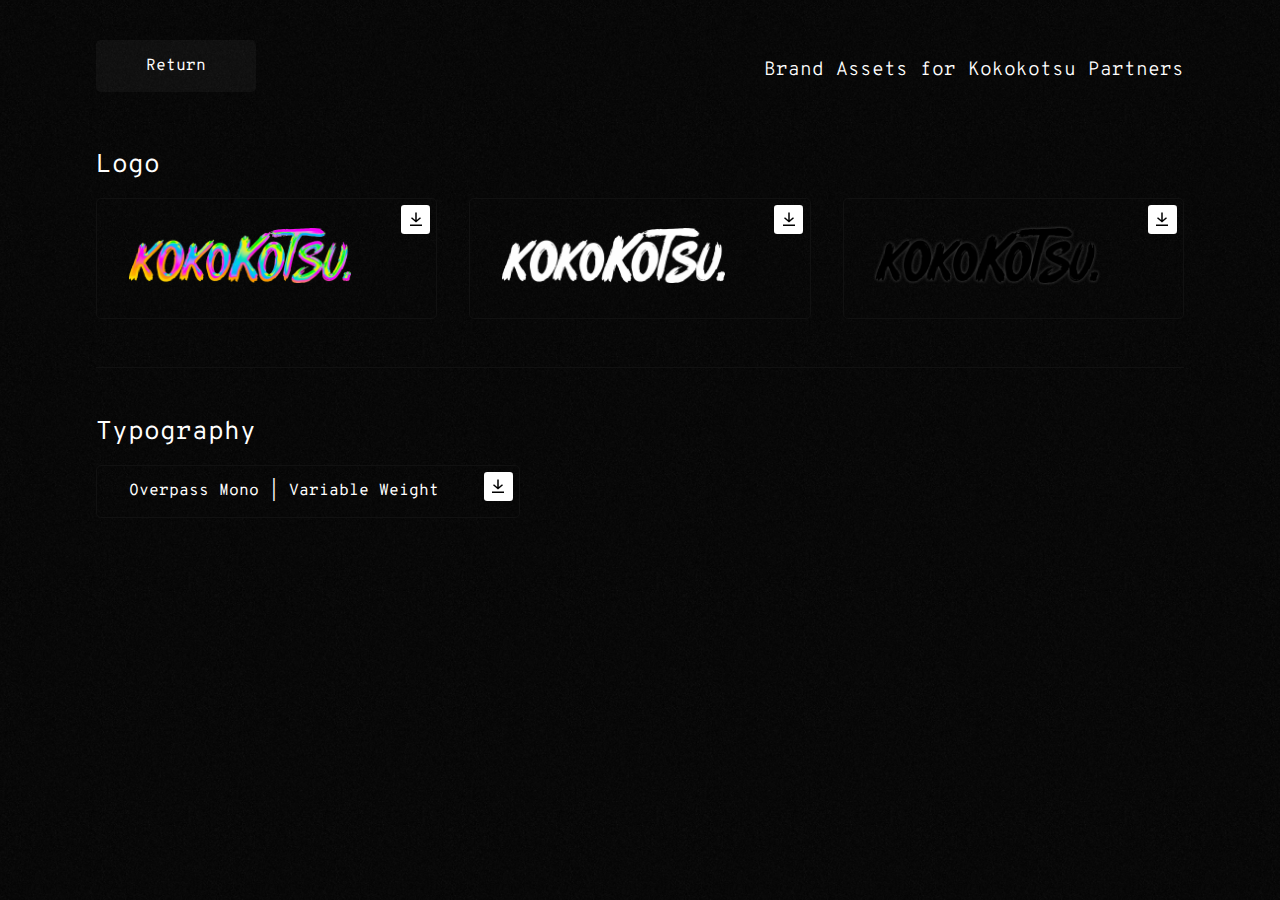
<file: brand-assets.html>
<!DOCTYPE html>
<html lang="en">
<head>

    <!-- Google tag (gtag.js) -->
    <script async src="https://www.googletagmanager.com/gtag/js?id=G-93ENQ68ZPR"></script>
    <script>
    window.dataLayer = window.dataLayer || [];
    function gtag(){dataLayer.push(arguments);}
    gtag('js', new Date());

    gtag('config', 'G-93ENQ68ZPR');
    </script>

    <meta charset="UTF-8">
    <meta http-equiv="X-UA-Compatible" content="IE=edge">
    <meta name="viewport" content="width=device-width, initial-scale=1.0">
    <title>Brand Assets for Partners · Kokokotsu</title>
    
    <link rel="stylesheet" href="./main.css">
    <link rel="shortcut icon" href="favicon.ico" type="image/x-icon">
</head>
<body class="brand_assets_body">

    <main>

        <a href="./index.html" class="return">Return</a>

        <h1>Brand Assets for Kokokotsu Partners</h1>

        <span class="asset_type">Logo</span>

        <div class="assets_ctnr">

            <div class="asset" title="Default version">
                <picture loading="lazy">
                    <source srcset="assets/brand-assets/previews/logo-default.webp" type="image/webp">
                    <source srcset="assets/brand-assets/previews/logo-default.png" type="image/png">
                    <img src="assets/brand-assets/previews/logo-default.png" alt="Default Logo" draggable="false">
                </picture>

                <a href="assets/brand-assets/kokokotsu-logo-default.png" download title="download asset"></a>
            </div>

            <div class="asset" title="White version">
                <picture loading="lazy">
                    <source srcset="assets/brand-assets/previews/logo-white.webp" type="image/webp">
                    <source srcset="assets/brand-assets/previews/logo-white.png" type="image/png">
                    <img src="assets/brand-assets/previews/logo-white.png" alt="Default Logo" draggable="false">
                </picture>

                <a href="assets/brand-assets/kokokotsu-logo-white.png" download title="download asset"></a>
            </div>

            <div class="asset black_version" title="Black version">
                <picture loading="lazy">
                    <source srcset="assets/brand-assets/previews/logo-black.webp" type="image/webp">
                    <source srcset="assets/brand-assets/previews/logo-black.png" type="image/png">
                    <img src="assets/brand-assets/previews/logo-black.png" alt="Default Logo" draggable="false">
                </picture>

                <a href="assets/brand-assets/kokokotsu-logo-black.png" download title="download asset"></a>
            </div>

        </div>

        <div class="divider"></div>
        
        <span class="asset_type">Typography</span>

        <div class="assets_ctnr">

            <div class="asset">
                <p class="asset_text">Overpass Mono | Variable Weight</p>

                <a href="assets/fonts/OverpassMono-VariableFont_wght.ttf" download title="download asset"></a>
            </div>

        </div>
    </main>
</body>
</html>
</file>
<file: main.css>
html,
body,
p,
h1,
h2,
h3,
h4,
h5,
h6 {
  margin: 0;
  cursor: default;
}

@font-face {
  font-family: Overpass Mono;
  src: url(assets/fonts/OverpassMono-VariableFont_wght.ttf);
}

:root {
  --light: #ffffff;
  --lightb: #aaa;
  --dark: #0A090B;
  --c1: #fccf03;
  --c1a: pink;
}

html {
  font-size: 16px;
  scroll-behavior: smooth;
}

body {
  background-color: var(--dark);
  color: var(--dark);
  overflow-x: hidden;
  overflow-y: auto;
  background-image: url(assets/noise.jpg);
  background-image: -webkit-image-set(url(assets/noise.jpg) 1x, url(assets/noise.avif) 1x);
  background-position: center;
  background-size: clamp(26vh, 16vw, 30vh);
}

body,
button,
input {
  font-family: 'Overpass Mono', sans-serif;
}

input:focus {
  outline: none;
}

a {
  text-decoration: none;
  color: unset;
}

b {
  font-weight: 900;
}

img {
  user-select: none;
  max-width: 100%;
}

body::-webkit-scrollbar, .side_section > .content::-webkit-scrollbar, .drinks_ctnr::-webkit-scrollbar, ::-webkit-scrollbar {
  width: 0.4rem;
}

::-webkit-scrollbar-track {
  background-color: var(--light);
}

.work_with_us_ctnr::-webkit-scrollbar-track, .about_us_ctnr::-webkit-scrollbar-track {
  background-color: var(--dark);
}

::-webkit-scrollbar-thumb {
  background-color: var(--dark);
}

.work_with_us_ctnr::-webkit-scrollbar-thumb, .about_us_ctnr::-webkit-scrollbar-thumb {
  background-color: var(--light);
}

.width1 {
  width: clamp(10rem, 85vw, 80rem);
  margin: 0 auto;
}

::selection {
  color: var(--dark);
  background-color: var(--light);
  font-weight: 900;
}

/* END OF GLOBAL STYLES */





















.neon {
  position: fixed;
}

.neon:after, .neon:before {
  position: absolute;
}

#who-we-are-bt {
  position: relative;
  /* background: #080808; */
}

#who-we-are-bt:before {
  content: '';
  position: absolute;
  inset: -0.15rem;
  background-image: linear-gradient(90deg, #fb0094, #0ff, #ff0, #fb0094);
  z-index: -1;
  border-radius: 0.3rem;
  animation: steamBt 2s linear infinite;
  background-size: 76%;
  background-position: 0 0;
  opacity: 0.8;
}

.neon, .neon:after, .neon:before {
  right: 0;
  height: 100%;
  background-image: linear-gradient(0deg, #f00, #fb0094, #00f, #0f0, #ff0, #f00);
  animation: steam 4s linear infinite reverse;
  background-size: 100%;
  z-index: 8;
  pointer-events: none;
}

.neon {
  width: clamp(0.15rem, 0.8vw, 0.25rem);
}

.neon:after {
  content: '';
  filter: blur(1.4rem);
  width: clamp(0.15rem, 0.8vw, 0.4rem);
}

.neon:before {
  content: '';
  filter: blur(6rem);
  width: clamp(1rem, 3vw, 2rem);
}

@keyframes steam {
  0% {
    background-position: 0 0;
  }

  100% {
    background-position: 0 100vh;
  }
}

@keyframes steamBt {
  0% {
    background-position: 0 0;
  }

  100% {
    background-position: 640% 0;
  }
}


.logo {
  position: absolute;
  transform: rotate(-90deg) translate(-50%, 150%);
  width: clamp(17rem, calc(64vw + 11vh), 30rem);
  max-width: unset;
  right: clamp(1.5rem, 8vw, 10rem);
  z-index: 3;
}

.logo img {
  display: flex;
  width: 100%;
}

.left_ctnr {
  position: absolute;
  top: clamp(2.5rem, 5vw, 7rem);
  left: clamp(1.5rem, 9vw, 3rem);
  /* bottom: clamp(1.5rem, 7vw, 4rem); */
  display: flex;
  flex-direction: column;
  justify-content: space-between;
  align-items: flex-start;
  /* height: 10rem; */
}

.menu_address_ctnr {
  width: clamp(10rem, 83vw, 41rem);
  display: flex;
  flex-direction: column;
  gap: 0.9rem;
  position: relative;
  z-index: 2;
  padding-bottom: 8rem;
}

.menu_ctnr {
  list-style: none;
  justify-content: flex-end;
  gap: clamp(0.6rem, 7vw, 1.8rem);
  color: var(--light);
  line-height: 1;
  margin: 0;
  padding: 0 clamp(0rem, 2vw, 3rem) clamp(1rem, 8vw, 1.5rem) clamp(1.5rem, 9vw, 3rem);
  margin-left: calc(clamp(1.5rem, 9vw, 3rem) * -1);
  box-sizing: border-box;
  /* max-width: 38rem; */
  flex: 1;
  position: relative;
  z-index: 3;
}

.menu_ctnr:hover::-webkit-scrollbar-thumb {
  background-color: rgba(255, 255, 255, 0.3);
}

.menu_ctnr > li {
  display: flex;
  flex-direction: column;
  gap: clamp(0.2rem, 1.5vw, 0.6rem);
  align-items: stretch;
}

.menu_ctnr > li:not(:last-child) {
  margin-bottom: clamp(1.4rem, 12vw, 4rem);
}

.menu_ctnr > li > div {
  display: flex;
  gap: clamp(0.6rem, 2vw, 1.2rem);
  align-items: baseline;
  justify-content: space-between;
}

.menu_ctnr h2, .menu_ctnr .price {
  font-weight: 100;
  font-size: clamp(1.1rem, 5.5vw, 1.4rem);
}

.menu_ctnr > .divider {
  width: 100%;
  margin: clamp(3rem, 4vw, 3.5rem) 0;
  height: 0.0625rem;
  background-color: #161616;
}

.menu_ctnr li .divider {
  flex: 1;
  width: 100%;
  height: 0.0625rem;
  border-radius: 1rem;
}

.menu_ctnr li:nth-child(even) .divider {
  background-image: linear-gradient(90deg, #ffff6a, #0ff, #ff5bbc);
}

.menu_ctnr li:nth-child(odd) .divider {
  background-image: linear-gradient(270deg, #ffff6a, #0ff, #ff5bbc);
}

.menu_ctnr .price_ctnr {
  display: flex;
  gap: clamp(0.6rem, 1vw, 0.9rem);
  align-items: center;
  /* text-transform: uppercase; */
  /* min-width: 3rem; */
  justify-content: left;
}

.menu_ctnr .price_detail {
  font-size: clamp(0.6rem, 2.5vw, 0.7rem);
  width: min-content;
  opacity: 0.6;
  letter-spacing: 0.05rem;
  line-height: 1.1;
}

.menu_ctnr sub {
  color: var(--lightb);
  font-weight: 100;
  font-size: clamp(0.6rem, 3.3vw, 0.91rem);
  line-height: 1.6;
  display: flex;
  flex-direction: column;
  gap: 0.4rem;
  width: 98%;
}

sub p strong, sub p b {
  color: var(--light);
  font-weight: 100;
}

.slogan_ctnr {
  /* position: absolute; */
}

.social_bts {
  display: flex;
  gap: clamp(0.4rem, 3vw, 0.6rem);
  margin-bottom: clamp(0.6rem, 3vw, 0.8rem);
}

.social_bts a {
  width: clamp(1.8rem, 8vw, 2rem);
  height: clamp(1.8rem, 8vw, 2rem);
  border-radius: 0.3rem;
  background-size: 50% 55%, clamp(26vh, 16vw, 30vh);
  background-position: center;
  background-repeat: no-repeat;
  /* background-color: #0C0C0C; */
  border: 0.1rem solid #222;
  /* background-image: url(assets/noise.jpg), -webkit-image-set(url(assets/noise.jpg) 1x, url(assets/noise.avif) 1x); */
  background-position: center;
}

.tiktok_bt {
  background-image: url(assets/tiktok.svg), -webkit-image-set(url(assets/noise.jpg) 1x, url(assets/noise.avif) 1x);
}

.instagram_bt {
  background-image: url(assets/instagram.svg), -webkit-image-set(url(assets/noise.jpg) 1x, url(assets/noise.avif) 1x);
}

.slogan, .about_us_ctnr h1 span {
  /* position: absolute;
    top: 3.5rem;
    left: clamp(1.5rem, 9vw, 3rem); */
  background: -webkit-linear-gradient(30deg, #fffc00, #ff9c00, #f000ff, #00baff, #0f6);
  -webkit-background-clip: text;
  -webkit-text-fill-color: #0000;
  user-select: none;
  font-weight: 600;
  letter-spacing: -0.05rem;
}

.about_us_ctnr h1 span {
  font-size: 1.9em;
}

.slogan {
  text-transform: uppercase;
  font-size: clamp(1.5rem, calc(2vh + 2vw), 1.5rem);
}

.flavours {
  list-style-type: square;
  display: flex;
  flex-flow: column wrap;
  gap: 0.4rem;
  margin: 0.5rem 0 0;
  padding: 0 0 0 2em;
}

.flavours li {
  color: var(--light);
  position: relative;
}

.gyosa_san_ctnr {
  position: relative;
  width: clamp(9rem, 55vw, 20rem);
  height: clamp(10rem, calc(170vw - 110vw), 22.5rem);
  left: calc(clamp(1.5rem, 9vw, 3rem) * -1);
  z-index: 10;
  display: flex;
  align-items: center;
}


@keyframes gyoza-san-intro-X {
  0% {
    opacity: 0;
    transform: translateX(calc(clamp(15rem, 30vw, 40rem) * -1));
  }

  50% {
    opacity: 0;
    transform: translateX(calc(clamp(15rem, 30vw, 40rem) * -1));
  }

  100% {
    opacity: 1;
    transform: translateX(0);
  }
}

.gyosa_san_ctnr .box {
  animation: gyoza-san-intro-X 1.2s cubic-bezier(0, 0, 0.2, 1) 1;
  /* position: absolute; */
  bottom: 0;
  width: clamp(7rem, 42vw, 9.5rem);
  left: 0;
  height: clamp(8rem, 38vw, 8.5rem);
  cursor: pointer;
  transition: transform 0.3s ease;
  transform: scale(1);
  transform-origin: center;
  -webkit-tap-highlight-color: transparent;
}

.gyosa_san_ctnr .box:active {
  transition: transform 0.03s ease;
  transform: scale(1.05);
  -webkit-tap-highlight-color: transparent;
}

.gyosa_san_ctnr .box img {
  width: 100%;
  object-fit: contain;
  height: 100%;
  -webkit-tap-highlight-color: transparent;
}

.gyoza_san.step1 {}



.gyoza_rain_ctnr {
  position: fixed;
  inset: 0;
  z-index: -1;
  overflow: hidden;
  transition: opacity 0.4s ease-in-out;
  pointer-events: none;
}

.gyoza_rain_ctnr .gyoza {

  position: absolute;

  background-image: url(assets/gyoza-chars/default.png);

  background-image: -webkit-image-set(url(assets/gyoza-chars/default.jpg) 1x, url(assets/gyoza-chars/default.webp) 1x);

  background-repeat: no-repeat;

  background-size: contain;

  transition: transform 5s ease;

  right: 0;
  top: 0;
  right: -30rem;
  display: none;
  /* will-change: transform; */
}

.gyoza_rain_ctnr .gyoza.char1 {
  background-image: url(assets/gyoza-chars/chicken.png);
  background-image: -webkit-image-set(url(assets/gyoza-chars/chicken.png) 1x, url(assets/gyoza-chars/chicken.webp) 1x);
}

.gyoza_rain_ctnr .gyoza.char2 {
  background-image: url(assets/gyoza-chars/pork.png);
  background-image: -webkit-image-set(url(assets/gyoza-chars/pork.png) 1x, url(assets/gyoza-chars/pork.webp) 1x);
}

.gyoza_rain_ctnr .gyoza.char3 {
  background-image: url(assets/gyoza-chars/duck.png);
  background-image: -webkit-image-set(url(assets/gyoza-chars/duck.png) 1x, url(assets/gyoza-chars/duck.webp) 1x);
}

.gyoza_rain_ctnr .gyoza.char4 {
  background-image: url(assets/gyoza-chars/prawn.png);
  background-image: -webkit-image-set(url(assets/gyoza-chars/prawn.png) 1x, url(assets/gyoza-chars/prawn.webp) 1x);
}

.gyoza_rain_ctnr .gyoza.char5 {
  background-image: url(assets/gyoza-chars/vegetable.png);
  background-image: -webkit-image-set(url(assets/gyoza-chars/vegetable.png) 1x, url(assets/gyoza-chars/vegetable.webp) 1x);
}



@keyframes gyoza_fall {
  0% {
    transform: translate3d(50rem, -250vh, 0) rotate(0deg);
  }

  100% {
    transform: translate3d(-160rem, 150vh, 0) rotate(-30deg);
  }
}








.menu_ctnr::-webkit-scrollbar {
  width: 5px;
}

.menu_ctnr::-webkit-scrollbar-track {
  background-color: transparent;
  width: 0.4rem;
}

.menu_ctnr::-webkit-scrollbar-thumb {
  background-color: rgba(255, 255, 255, 0.1);
  background-image: none;
  width: 4px;
}




input:-webkit-autofill,
input:-webkit-autofill:hover,
input:-webkit-autofill:focus,
textarea:-webkit-autofill,
textarea:-webkit-autofill:hover,
textarea:-webkit-autofill:focus,
select:-webkit-autofill,
select:-webkit-autofill:hover,
select:-webkit-autofill:focus {
  -webkit-text-fill-color: var(--light);
  transition: background-color 5000s ease-in-out 0s;
}


.side_section {
  position: fixed;
  top: 0;
  right: 0;
  bottom: 0;
  width: calc(100% - calc(clamp(0.15rem, 0.8vw, 0.2rem) * 5));
  max-width: 37rem;
  z-index: 12;
  transition: transform 0.25s cubic-bezier(0.25, 0.1, 0.4, 0.9);
  transform: translateX(100%);
  background-color: var(--dark);
  background-image: url(assets/noise.jpg);
  background-image: -webkit-image-set(url(assets/noise.jpg) 1x, url(assets/noise.avif) 1x);
  background-position: center;
  background-size: clamp(26vh, 16vw, 30vh);
  display: flex;
  flex-direction: column;
  align-items: center;
  justify-content: space-between;
  font-size: clamp(0.8rem, 3.2vw, 0.91rem);
  will-change: transform;
}

.side_section > .content {
  font-size: clamp(0.7rem, 3.6vw, 1rem);
  color: var(--light);
  display: flex;
  width: 100%;
  flex-direction: column;
  gap: clamp(1.2rem, 5vh, 2rem);
  padding: clamp(4rem, 11vh, 7rem) clamp(2rem, 12vw, 5rem) 4rem;
  overflow-y: auto;
  height: 100%;
  box-sizing: border-box;
}

.side_section .neon {
  left: calc(clamp(0.15rem, 0.8vw, 0.25rem) * -1);
  pointer-events: none;
}

.side_section .logo_cart {
  width: 100%;
}

.iframe_ctnr {}

.side_section iframe {
  overflow: auto;
  z-index: 32;
}

.side_section iframe, .iframe_ctnr, .events_ctnr, .contact_ctnr {
  position: relative;
  top: 0;
  max-width: 40rem;
  width: 100%;
  border-radius: 0.6rem;
}

.side_section iframe, .iframe_ctnr {
  height: calc(100dvh - clamp(4rem, 20vw, 5rem) - 4dvh);
  top: 4dvh;
  overflow: hidden;
  padding-bottom: 4dvh;
  box-sizing: border-box;
}

.events_ctnr, .contact_ctnr {
  height: calc(100dvh - clamp(4rem, 20vw, 5rem));
}

.menu_address_ctnr .sticky_ctnr {
  position: sticky;
  bottom: clamp(1.5rem, 6vh, 2rem);
  left: 1.3rem;
  right: 1.5rem;
  z-index: 4;
  padding-right: clamp(0rem, 2vw, 3rem);
}

.order_cta {
  /* position: sticky; */
  bottom: 0;
  left: 1.3rem;
  right: 1.5rem;
  height: clamp(2.5rem, 13vw, 3.5rem);
  display: flex;
  gap: 1rem;
  color: var(--light);
  border: 0.1rem solid #151515;
  justify-content: center;
  align-items: center;
  font-size: clamp(0.6rem, 3.2vw, 1rem);
  font-weight: 100;
  letter-spacing: 0.04rem;
  border-radius: 0.3rem;
  background-position: center;
  background-size: 31vh;
  user-select: none;
  box-sizing: border-box;
  text-align: center;
  background-image: url(assets/noise.jpg);
}

.order_cta:hover {}

.order_cta:active {}

.order_cta.show_order_cta {
  transition: transform 0.2s cubic-bezier(0.4, 0, 0.2, 1), opacity 0.15s ease, visibility 0.15s ease, background-color 0.15s ease, box-shadow 0.2s ease;
  transform: translateY(0%);
  opacity: 1;
  visibility: visible;
}




.checkout_footer {
  width: 100%;
  height: clamp(4rem, 20vw, 5rem);
  display: flex;
  flex-direction: row-reverse;
  justify-content: center;
  align-items: stretch;
  z-index: 30;
  position: sticky;
  bottom: 0;
}

.back_to_menu, .clear_cart {
  display: flex;
  align-items: center;
  height: clamp(4rem, 20vw, 5rem);
  text-align: center;
  color: var(--light);
  text-transform: uppercase;
  border-top: 0.0625rem solid #161616;
  letter-spacing: 0.2rem;
  font-size: 0.8rem;
  transition: filter 0.4s ease;
  cursor: pointer;
  user-select: none;
  padding-left: 3rem;
  box-sizing: border-box;
  filter: brightness(1);
}

.clear_cart {
  width: 25%;
  border-left: 0.0625rem solid #161616;
  background-color: #0c0c0c;
}

.back_to_menu {
  background-color: #0000;
  width: 100%;
  color: var(--light);
  gap: clamp(0.6rem, 5vw, 1.8rem);
  background-color: var(--dark);
  background-image: url(assets/noise.jpg);
  background-position: center;
  background-size: clamp(26vh, 16vw, 30vh);
}

.back_to_menu:hover, .clear_cart:hover {
  transition: filter 0.05s ease;
  filter: brightness(1.4);
}

.back_to_menu div {
  display: flex;
  gap: 0.3rem;
}

.back_to_menu div span {
  width: 0.3rem;
  height: 0.3rem;
  border-top: 0.15rem solid var(--light);
  border-left: 0.15rem solid var(--light);
  display: block;
  transform: rotate(135deg) translate(25%, 0%);
}

.top_back_to_menu {
  color: #fff;
  align-self: flex-start;
  width: 3rem;
  height: 3rem;
  display: flex;
  justify-content: center;
  align-items: center;
  cursor: pointer;
  background-color: #ffffff08;
  position: absolute;
  top: 0;
  left: 0;
}

.top_back_to_menu div {
  width: 0.5rem;
  height: 0.5rem;
  border-left: 0.15rem solid #fff;
  border-bottom: 0.15rem solid #fff;
  transform: translateX(25%) rotate(45deg);
  box-sizing: border-box;
}

.top_back_to_menu:hover {
  background-color: #ffffff0f;
}









.flex {
  display: flex;
}

.flex.wrap {
  flex-flow: row wrap;
}

.nav_bts {
  color: #EEE;
  display: flex;
  flex-direction: column;
  gap: clamp(0.8rem, 6vw, 1.4rem);
  justify-content: space-evenly;
  margin: 1rem 0 0 0;
  width: 100%;
  padding-right: clamp(0rem, 2vw, 3rem);
  box-sizing: border-box;
}

.nav_bts .flex {
  display: flex;
  gap: clamp(0.8rem, calc(10vw - 1rem), 1.3rem);
  flex: 1;
  flex-flow: row wrap;
}

.nav_bts div[role='button'], .nav_bts a {
  text-align: center;
  display: block;
  display: flex;
  justify-content: center;
  align-items: center;
  flex: 1;
  padding: 0 clamp(0.4rem, calc(3vw + 0.2rem), 1rem);
  border: 0.1rem solid #2A2A2A;
  border-radius: 0.3rem;
  font-size: clamp(0.5rem, 3vw, 0.85rem);
  white-space: nowrap;
  transition: border-color 0.3s ease;
  cursor: pointer;
  user-select: none;
  background-image: url(assets/noise.jpg);
  background-image: -webkit-image-set(url(assets/noise.jpg) 1x, url(assets/noise.avif) 1x);
  background-color: #080808;
  background-position: center;
  background-size: clamp(26vh, 16vw, 30vh);
  height: clamp(2.2rem, 14vw, 2.6rem);
}

.nav_bts .brand_assets_anchor {
  width: clamp(2.2rem, 14vw, 2.6rem);
  flex: none;
  background-image: url(assets/icon-folder.svg), url(assets/noise.jpg);
  background-size: clamp(1.1rem, 6vw, 1.4rem), clamp(26vh, 16vw, 30vh);
  background-position: center;
  background-repeat: no-repeat, repeat;
  padding: 0;
}

.about_us_ctnr .nav_bts div[role='button'] {
  background-image: unset;
  background-color: #111;
  border-color: #222427;
}

.about_us_ctnr .nav_bts div[role='button']:hover {
  border-color: #aaa;
}

.nav_bts div[role='button']:hover, .nav_bts .brand_assets_anchor:hover {
  border-color: var(--lightb);
  transition: border-color 0.06s ease;
}

#who-we-are-bt {
  /* border-color: var(--c1); */
  /* border: 0.1rem solid #444; */
}

.side_section_ctnr {
  position: absolute;
  opacity: 0;
  visibility: hidden;
  transition: opacity 0.3s ease, visibility 0.3s ease;
  z-index: 18;
  color: var(--light);
}

.side_section_ctnr .gif {
  margin: 3rem auto;
  display: block;
}

.side_section_ctnr .gif.medium {
  width: clamp(13rem, 68vw, 16rem);
  margin: 3rem auto;
}

.fw_img.intro {
  background-image: url(assets/product-shot-01.jpg);
  background-image: -webkit-image-set(url(assets/product-shot-01.jpg) 1x, url(assets/product-shot-01.webp) 1x);
  ;
  height: clamp(10rem, 20vw, 14rem);
  clip-path: polygon(0% 0%, 100% 0%, 100% 100%, 0% 95%);
}

.fw_img {}

.fw_img.graphic1 {
  background-image: url(assets/gyoza1.jpg);
  height: 20rem;
  display: -webkit-inline-box;
  /* position: static; */
  /* -webkit-backface-visibility: hidden; */
  position: relative;
  top: 0;
  margin: 2rem 0;
  overflow: hidden;
  background-repeat: space;
}

.fw_img {
  background-position: top;
  background-size: cover;
  width: 100%;
}

.fw_img.graphic1.fixed {}

.about_us_ctnr {
  box-sizing: border-box;
  height: calc(100dvh - clamp(4rem, 20vw, 5rem));
  overflow: auto;
}

.about_us_ctnr .nav_bts {
  position: sticky;
  bottom: 1rem;
  width: clamp(91%, 80vw, 95%);
  margin: 2rem auto 5rem;
  top: 1rem;
}

.about_us_ctnr picture, .about_us_ctnr img {
  width: 100%;
  object-fit: contain;
}

.about_us_ctnr .flex.wrap {
  gap: 1rem;
  margin-bottom: 1rem;
}

.about_us_ctnr p {
  margin-bottom: 1rem;
  line-height: 1.75;
  color: #DDD;
  font-weight: 100;
  text-align: justify;
  letter-spacing: -0.02rem;
}

.about_us_ctnr h1 {
  margin: 2.5rem 0 1.2rem;
  font-weight: 300;
  font-size: clamp(1rem, calc(11.5vw - 1.5rem), 1.4rem);
  text-transform: unset;
  line-height: 1.2;
  display: flex;
  flex-direction: column;
}

.about_us_ctnr p strong, .about_us_ctnr p b {
  font-weight: 100;
  color: var(--light);
}

.about_us_ctnr .ctnr {
  width: 85%;
  margin: 0 auto;
}

.social_img {
  margin: 2rem auto 5rem;
  display: block;
  overflow: hidden;
  width: clamp(13rem, 75vw, 23rem);
}

.social_img img {
  border-radius: 0.6rem;
  height: calc(clamp(13rem, 75vw, 23rem) * 1.78);
  display: block;
}

.hand_gyoza {
  background-image: url(assets/hand-gyoza.png);
  position: relative;
  height: clamp(20rem, 91vw, 34rem);
  width: 100%;
  margin: 0 0 0 auto;
  background-repeat: no-repeat;
  background-size: contain;
  background-position: bottom;
  margin-top: -30%;
  pointer-events: none;
  filter: drop-shadow(0.9rem -0.6rem rgb(10 7 11 / 90%));
}

.side_section > div.show_side_content {
  opacity: 1;
  visibility: visible;
}

.work_with_us_ctnr {
  top: 0;
  padding: 5rem clamp(1rem, 6vw, 3rem) 3rem;
  overflow: auto;
  box-sizing: border-box;
  height: 90%;
  right: 0;
  left: 0;
}

.work_with_us_ctnr h3 {
  font-weight: 300;
  font-size: clamp(1rem, 5vw, 1.1rem);
  line-height: 1.5;
  margin-bottom: 2rem;
}














/* ALLERGENS TOOLTIP */

.allergens_bt {
  color: var(--light);
  display: flex;
  justify-content: center;
  align-items: center;
  width: 50%;
  background-color: #111;
  font-weight: 100;
  letter-spacing: 0.04rem;
  padding: 0;
  cursor: help;
  font-size: 0.85em;
  text-align: center;
  line-height: 1.5;
  transition: background-color 0.3s ease;
}

.allergens_bt:hover {
  background-color: #151515;
  transition: background-color 0.1s ease;
}

.flavours .tooltip {
  position: relative;
  width: 1rem;
  height: 1rem;
  background-image: url(assets/icon-tooltip.svg);
  background-size: 90%;
  background-repeat: no-repeat;
  background-position: center;
  margin-left: 0.3rem;
}

.flavours .tooltip:hover {}

.flavours .tooltip div {
  position: absolute;
  opacity: 0;
  visibility: hidden;
  transition: opacity 0.4s ease, visibility 0.4s ease;
  left: clamp(1.4rem, 8vw, 1.8rem);
  font-size: 0.85em;
  border: 0.1rem solid #151515;
  padding: 0.5rem 0.8rem;
  border-radius: 0.3rem;
  top: 50%;
  transform: translateY(-50%);
  line-height: 1.6;
  font-weight: 100;
  z-index: 9;
  width: max-content;
  max-width: 42vw;
  background-image: url(assets/noise.jpg);
  background-image: -webkit-image-set(url(assets/noise.jpg) 1x, url(assets/noise.avif) 1x);
  background-size: clamp(26vh, 16vw, 30vh);
  box-shadow: 0 0rem 0.7rem 0.6rem var(--dark);
}

.flavours .tooltip:hover div {
  opacity: 1;
  visibility: visible;
  transition: opacity 0.2s 0.2s ease, visibility 0.2s 0.2s ease;
}

.flavours li .flex {}


.allergens_ctnr {
  display: none;
  position: fixed;
  top: 50%;
  transform: translateY(-50%);
  width: clamp(12rem, 83vw, 30rem);
  background-color: var(--dark);
  color: #CCC;
  z-index: 13;
  margin: 0 auto;
  padding: 1.6rem 1.6rem;
  border-radius: 0.8rem;
  left: 0;
  right: 0;
  box-sizing: border-box;
  font-weight: 100;
  letter-spacing: -0.05rem;
  line-height: 1.5;
  font-size: clamp(0.6rem, 3.5vw, 0.9rem);
  border: 0.1rem solid #CCC;
}

.allergens_ctnr .divider {
  width: 100%;
  height: 0.1rem;
  background-color: #111;
  margin: 1rem 0;
}

.allergens_ctnr p {
  margin: 0.3rem 0;
}






/* EXIT AREA & BALLOON */


.exit_area {
  display: none;
  position: fixed;
  inset: 0;
  background-color: rgb(25 25 25 / 50%);
  z-index: 12;
}








/* WORK WITH US CONTAINER BELOW */

.job_ctnr form::-webkit-scrollbar {
  width: 0.15rem;
}


.job_ctnr {
  color: var(--light);
}

.logo_job {
  width: clamp(10rem, 78vw, 22rem);
  display: block;
  margin: 2rem 0 0.6rem;
}

.job_ctnr a {
  font-size: 1.1rem;
}

.job_ctnr h1 {
  font-weight: 900;
  font-size: clamp(1rem, 5vw, 1.1rem);
  line-height: 1.5;
  margin-bottom: 2rem;
}

.jobs_sec .neon, .jobs_sec .neon:after, .jobs_sec .neon:before {
  right: unset;
  left: 0;
}

.job_ctnr h1, .job_description span {
  background: -webkit-linear-gradient(30deg, #fffc00, #ff9c00, #f000ff, #00baff, #0f6);
  -webkit-background-clip: text;
  -webkit-text-fill-color: #0000;
  user-select: none;
}

.job_description span {
  font-weight: 900;
}

#jobForm {
  /* width: clamp(11rem, 80vw, 39rem); */
  font-size: 1rem;
  display: flex;
  flex-direction: column;
  gap: 1.2rem;
  box-sizing: border-box;
  margin-top: 2rem;
}

form input {}

form input::placeholder {}

form textarea {
  min-height: 5rem;
  max-height: 10rem;
  max-width: 30rem;
  min-width: 10rem;
}

form input:not([type="radio"]), form textarea {
  width: 100%;
  height: clamp(1.5rem, 11vw, 3rem);
  box-sizing: border-box;
  border: 0.1rem solid #202020;
  background-color: #0005;
  border-radius: 0.4rem;
  padding: 0 0.9rem 0;
  color: var(--light);
  font-size: 1rem;
  margin: 0;
}

form p, form label {
  display: flex;
  flex-direction: column;
  gap: 0.4rem;
  z-index: 2;
}

form .checkboxes_ctnr {
  display: flex;
  flex-direction: column;
  justify-content: space-between;
  font-size: 1rem;
  width: 100%;
  margin: 0.5rem 0 0;
}

.submit {
  position: relative;
  color: var(--light);
  padding: 0.5rem;
  font-size: 1rem;
  border: none;
  border-radius: 0.4rem;
  cursor: pointer;
  margin-top: 1rem;
  border: 0.1rem solid #AAA;
  margin-bottom: 1rem;
  box-shadow: 0 0.2rem, inset 0 0;
  transform: translateY(0);
  transition: box-shadow 0.2s ease, transform 0.2s ease;
  background-color: #0005;
}

.submit:hover {
  transform: translateY(0.2rem);
  box-shadow: 0 0, inset 0 0;
}

.submit:active {
  transform: translateY(0.3rem);
  box-shadow: 0 0, inset 0 -0.1rem;
}

form .checkboxes_ctnr input {
  width: 1.5rem;
  height: 1.5rem;
  cursor: pointer;
}

.checkboxes_ctnr > div {
  position: relative;
  display: flex;
  flex: unset;
  border-radius: 0.2rem;
  align-items: stretch;
  text-align: center;
  display: flex;
  flex-flow: row wrap;
  align-items: stretch;
  gap: 0.6rem;
  transition: background-color 0.3s ease;
  padding: clamp(0.4rem, 0vw, 1.1rem) clamp(0.4rem, 0.4vw, 1rem);
  cursor: pointer;
}

.checkboxes_ctnr > div:hover {
  background-color: #ffffff08;
  transition: background-color 0.05s ease;
}

.checkboxes_ctnr > div span {
  font-size: 0.9rem;
  position: absolute;
  bottom: -3.6rem;
  left: calc(clamp(1.4rem, 6.5vw, 1.7rem) / 2);
  transform: translateX(-50%);
  background-color: var(--dark);
  z-index: 3;
  padding: 0.2rem 0.4rem;
  border: 0.1rem solid #222;
  border-radius: 0.3rem;
  opacity: 0;
  visibility: hidden;
  transition: opacity 0.5s 0.1s ease, visibility 0.5s 0.1s ease;
  pointer-events: none;
  box-shadow: 0 0.2rem 0.6rem 0.1rem var(--dark);
}

.checkboxes_ctnr > div:hover span {
  transition: opacity 0.2s ease, visibility 0.2s ease;
  opacity: 1;
  visibility: visible;
}

.checkboxes_ctnr label {
  font-size: 1rem;
  color: var(--light);
  text-align: left;
  flex: 1;
  height: 100%;
  line-height: 1.5rem;
}

.checkboxes_ctnr > div label {
  transition: transform 0.5s ease;
  cursor: pointer;
}

.checkboxes_ctnr > div:hover label {}

fieldset {
  position: relative;
  border: none;
  border-radius: 0.4rem;
  display: flex;
  padding: 0;
  margin: 0 0 1rem;
}

fieldset legend {
  line-height: 1.5;
  font-size: clamp(0.9rem, 4vw, 1rem);
  top: 0;
}

fieldset legend b {
  background-color: rgba(255, 255, 255, 0.06);
  font-weight: 100;
}

.over_18_ctnr {
  position: relative;
  display: flex;
  flex-direction: column;
  gap: 0.6rem;
  margin: 0.8rem 0;
}

.radios_ctnr, .radios_ctnr label {
  display: flex;
  flex-direction: row;
}

.radios_ctnr {
  gap: 1rem;
}

.radios_ctnr label {
  gap: 0.4rem;
}

.radios_ctnr label, .radios_ctnr input {
  cursor: pointer;
}

.below_18_input {
  position: relative;
}

.underage_warning {
  color: var(--c1);
  right: 0;
  left: 0;
  top: 0;
  font-size: 0.8rem;
  border-radius: 0.4rem;
  font-weight: 900;
  width: 100%;
  margin: 0 auto;
  display: none;
  pointer-events: none;
  transition: opacity 0.2s ease, visibility 0.2s ease;
}


.job_description {
  margin: 0 0 0.4rem 0;
  font-size: clamp(1rem, 1.1vw, 1.1rem);
  line-height: 1.6;
  background-color: #ffffff04;
  padding: 1rem 3.5rem 1rem 2rem;
  display: unset;
  width: max-content;
  border-left: 0.2rem solid var(--light);
}



























/* BRAND ASSETS PAGE BELOW */


.brand_assets_body {
  display: flex;
  align-items: center;
  justify-content: center;
  color: var(--light);
}

.brand_assets_body main {

  width: clamp(12rem, 85vw, 89rem);

  margin: clamp(2rem, 6vw, 5rem) 0 5rem;

  position: relative;
}

.brand_assets_body h1 {
  font-size: clamp(0.9rem, 5vw, 1rem);
  font-weight: 100;
  text-align: center;
  margin-bottom: 2rem;
  line-height: 1.5;
  width: clamp(8rem, 60vw, 33rem);
  margin: 0 auto 2rem;
}

.asset_type {
  font-size: clamp(1rem, 5.5vw, 1.6rem);
}



.brand_assets_body .return {
  position: relative;
  left: 0;
  top: 0;
  padding: 1rem;
  right: 0;
  text-align: center;
  background: #ffffff0a;
  display: block;
  margin-bottom: 2rem;
  transition: background-color 0.3s ease;
}

.brand_assets_body .return:hover {
  background: #ffffff1a;
  transition: background-color 0.05s ease;
}

.assets_ctnr {
  display: flex;
  flex-flow: row wrap;
  gap: 2rem;
  margin: 1rem 0 0;
}

.assets_ctnr img {}

.assets_ctnr .asset a {

  width: 1.8rem;

  height: 1.8rem;

  background-color: var(--light);

  display: block;

  background-image: url(assets/icon-download.svg);

  background-position: center;

  background-size: 1.1rem;

  background-repeat: no-repeat;

  border-radius: 0.2rem;

  position: absolute;

  top: 0.4rem;

  right: 0.4rem;
}

.assets_ctnr .asset {
  display: flex;
  flex-direction: row;
  justify-content: space-between;
  border-radius: 0.3rem;
  border: 0.1rem solid #111;
  flex: 1;
  min-width: 13rem;
  /* background-color: var(--dark); */
  align-items: center;
  position: relative;
  min-height: 3.3rem;
  max-width: fit-content;
  transition: border-color 0.5s ease;
  box-sizing: border-box;
}

.assets_ctnr .asset:hover {
  border-color: #222;
  transition: border-color 0.1s ease;
}

.assets_ctnr .asset.black_version picture {
  filter: drop-shadow(0 0 0.1rem #555);
}

.assets_ctnr .asset picture {
  width: 75%;
  padding: clamp(0.6rem, 6vw, 1.8rem) 0px clamp(0.6rem, 6vw, 1.8rem) clamp(0.6rem, 5vw, 2rem);
  box-sizing: border-box;
}

.asset_text {

  padding: 0 5rem 0 clamp(1rem, 5vw, 2rem);

  font-size: clamp(0.8rem, 3.1vw, 1rem);
}


.brand_assets_body .divider {
  width: 100%;
  height: 0.08rem;
  background-color: #111;
  margin: 3rem 0;
}

























@media (min-width:600px) and (orientation:landscape) {

  .hidden_desktop, .drinks_ctnr .hidden_desktop {
    display: none;
  }

  body {
    /* background-attachment: initial; */
  }

  .manga_sec {
    min-height: 100vh;
  }

  .left_ctnr {
    left: clamp(1.5rem, 8vw, 12rem);
    top: 4rem;
    bottom: 5rem;
  }

  .gyosa_san_ctnr {
    top: 0;
    right: 3vw;
    left: 8rem;
    width: unset;
    position: absolute;
    height: 14rem;
  }

  .logo {
    position: fixed;
    width: 80vh;
    max-width: 52rem;
  }

  .slogan_ctnr {
    position: relative;
  }

  .menu_ctnr {
    width: unset;
    padding: unset;
    margin: 2rem 0 1.5rem;
  }

  .bullets {
    position: relative;
    bottom: unset;
    padding: 1rem 0 1rem;
    background-image: unset;
    background-color: unset;
    border-top: unset;
  }

  .slogan {
    /* left: 9rem;
    top: 20vh; */
  }

  .social_bts a {
    transition: filter 0.5s ease;
    border-color: #111;
  }

  .social_bts a:hover {
    filter: brightness(1.5);
    transition: filter 0.1s ease;
  }

  .intro_cta {
    color: var(--light);
    background-color: var(--dark);
    top: 0;
    bottom: 0;
    height: unset;
    width: 5rem;
    right: clamp(4rem, 19vw, 20rem);
  }

  .intro_cta .indicator {
    border-color: var(--light);
  }

  .address {
    width: unset;
    line-height: 1;
  }

  .place {
    background-color: transparent;
  }

  .menu_address_ctnr {
    max-height: unset;
    top: 2rem;
    padding-bottom: 3rem;
    width: clamp(20rem, 50vw, 41rem);
  }


  .quantity button {
    width: 1.5rem;
    height: 1.5rem;
  }



  form {
    /* position: initial; */
    /* width: clamp(11rem, 45vw, 33rem); */
  }

  form .checkboxes_ctnr {
    justify-content: left;
  }

  .underage_warning {
    font-weight: 100;
  }

  .job_description {
    position: absolute;
    right: 0;
    transform: translate(110%, 12%);
    margin: 0;
    background-color: #ffffff03;
    padding: 1rem 2rem 1rem 2rem;
    display: block;
  }

  fieldset legend {}





  .nav_bts {
    margin: 0.6rem 0 0;
    grid-template-columns: 1fr 1fr 1fr 1fr 0fr;
    flex-flow: row wrap;
    padding: 0;
  }

  .nav_bts div[role='button'] {
    padding: 0 0.9rem;
  }




  .order_cta {
    position: sticky;
    bottom: clamp(2.5rem, 2vh, 3.5rem);
    left: clamp(1.5rem, 8vw, 12rem);
    right: unset;
    /* max-width: 38rem; */
    height: 3.1rem;
    font-size: 0.9rem;
  }

  .side_section {
    width: clamp(15rem, 83vw, 46rem);
    transition: transform 0.35s cubic-bezier(0.25, 0.1, 0.4, 0.9);
    max-width: unset;
  }

  .side_section .logo_cart {
    width: 91%;
    margin: 0 auto;
  }

  .side_section iframe {

    /* top: 12vh; */
  }

  .quantity button div {
    width: 85%;
    height: 85%;
  }

  .menu_address_ctnr .sticky_ctnr {
    margin-bottom: unset;
    padding: 0;
  }


  /* @keyframes gyoza_fall {
      0% {
        transform: translate3d(50vw, -50vh, 0);
      } 100% {
        transform: translate3d(-100vw, 150vh, 0);
      }
    } */


  .side_section_ctnr .gif.medium {
    float: left;
    margin: 1rem 2rem 2rem 0;
  }

  .about_us_ctnr h1 {
    flex-direction: revert;
    align-items: center;
    gap: 1.3rem;
  }

  .nav_bts .flex {
    flex-flow: row nowrap;
  }

  .nav_bts .flex:first-child {}

  .nav_bts .flex:last-child {}








  /* BRAND ASSETS BELOW */

  .assets_ctnr {}

  .brand_assets_body .return {
    right: unset;
    top: 0;
    width: 8rem;
    left: 0;
    border-radius: 0.3rem;
    position: absolute;
  }

  .brand_assets_body main {
    margin-top: 2.5rem;
  }

  .brand_assets_body h1 {
    text-align: right;
    max-width: 56vw;
    margin: 1rem 0 4rem auto;
    font-size: clamp(1rem, 2.2vw, 1.2rem);
  }

}





































/* @media (orientation:landscape) and (min-width:1200px) {


  .drinks_ctnr {
    position: fixed;
    max-height: 69vh;
    overflow: auto;
    top: 5rem;
    left: calc(clamp(29rem, 40vw, 41rem) + clamp(1.5rem, 8vw, 12rem) + clamp(0rem, 4vw, 4rem));
    width: clamp(18rem, calc(44vw - 20rem), 23rem);
    padding: 2.4rem clamp(1.2rem, 2vw, 2.2rem);
    box-sizing: border-box;
    border-radius: 0.5rem 3rem 0.5rem 0.5rem;
    border: 0.0625rem solid #131313;
    background-image: linear-gradient(45deg, #ffffff03, #ffffff03), url(assets/noise.jpg);

    background-image: linear-gradient(45deg, #ffffff03, #ffffff03), -webkit-image-set(url(assets/noise.jpg) 1x, url(assets/noise.avif) 1x);
    background-position: center;
    background-size: cover, 31vh;
    box-shadow: 0 1rem 1.5rem -0.9rem #000;
  }

  .deal_divider {
    display: none;
  }

} */
































@media (max-height:600px) and (orientation:landscape) {
  .logo {
    right: clamp(1.5rem, 6vw, 11rem);
    position: fixed;
    width: 80vh;
    max-width: 52rem;
  }

  .slogan_ctnr {
    position: relative;
  }

  .gyosa_san_ctnr {
    top: unset;
    bottom: -5rem;
    left: unset;
    right: 0;
    height: 6rem;
    width: 30vw;
    z-index: 2;
  }

  .left_ctnr {
    flex-direction: row;
    gap: 5vw;
    left: 4rem;
    top: 3rem;
  }

  .menu_ctnr {
    margin: 0;
    left: 0;
    top: 0;
    max-width: 33rem;
    width: clamp(11rem, calc(73vw - 10rem), 32rem);
    flex: 1;
    height: unset;
    margin-bottom: 3rem;
    padding: unset;
  }

  .slogan {
    left: 3rem;
  }

  .address {
    width: clamp(11rem, calc(80vw - 10rem), 32rem);
  }

  .menu_address_ctnr {
    /* height: 80vh; */
    max-height: unset;
    margin: 0 auto;
    top: 1rem;
    width: clamp(20rem, 50vw, 41rem);
  }

  .job_description {
    top: 0;
  }

  form {
    width: clamp(11rem, 50vw, 26rem);
  }

  .menu_ctnr > li.combo_li {}
}














@media (min-width:1920px) {
  html {
    font-size: 20px;
  }
}

@media (min-width:2440px) {
  html {
    font-size: 24px;
  }
}

@media (min-width:3000px) {
  html {
    font-size: 32px;
  }
}
</file>
